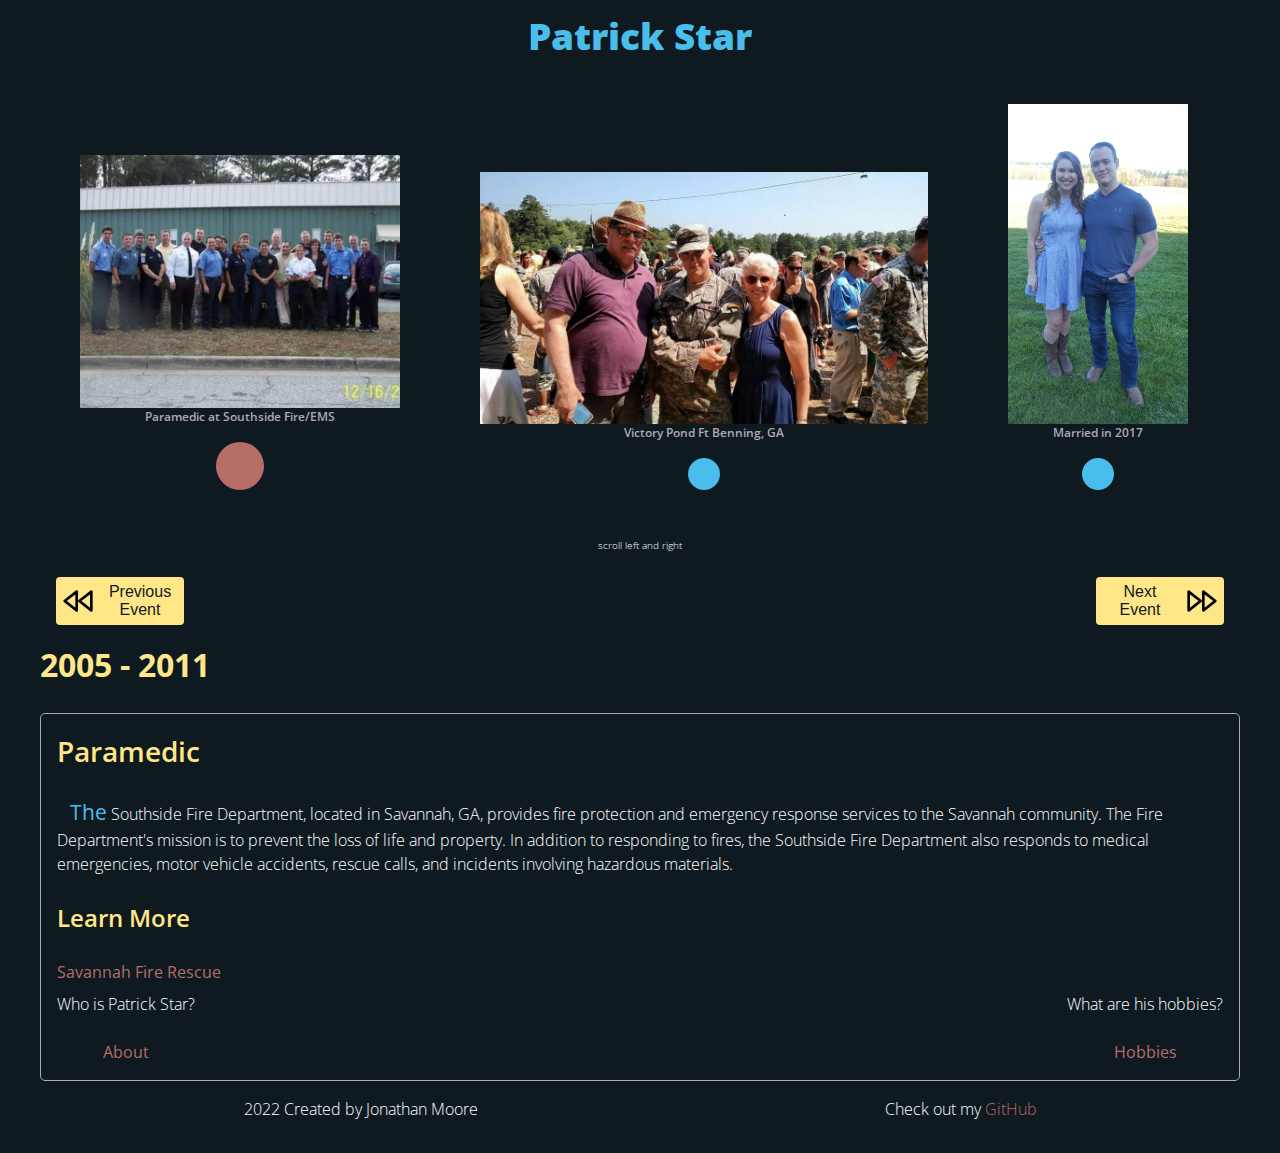
<file: index.html>
<!DOCTYPE html>
<html lang="en">

<head>
    <meta charset="UTF-8">
    <meta http-equiv="X-UA-Compatible" content="IE=edge">
    <meta name="viewport" content="width=device-width, initial-scale=1.0">
    <link rel="preconnect" href="https://fonts.googleapis.com">
    <link rel="preconnect" href="https://fonts.gstatic.com" crossorigin>
    <link rel="stylesheet" href="./index.css" />
    <link
        href="https://fonts.googleapis.com/css2?family=Open+Sans:ital,wght@0,300;0,400;0,600;0,700;0,800;1,400&display=swap"
        rel="stylesheet">
    <title>moore bioSite</title>
</head>

<body>
    <div id="container">
        <h1>Patrick Star</h1>
        <div class="Timeline-Carousel">
            <figure>
                <img class="Image-Small Timeline-img" src="./images/paramedic.jpeg">
                <p>Paramedic at Southside Fire/EMS</p>
                <img class="Timeline-Dot  Timeline-Dot-Active" src="./icons/dot-active.svg" alt="dot">
            </figure>
            <figure>
                <img class="Timeline-img" height="100px" width="300px"
                    src="./images/timeline-military-accomplishment.jpeg">
                <p>Victory Pond Ft Benning, GA</p>
                <img class="Timeline-Dot" src="./icons/dot-inactive.svg" alt="dot">
            </figure>
            <figure>
                <img class="Image-Tall Timeline-img" src="./images/time-line.jpeg">
                <p>Married in 2017</p>
                <img class="Timeline-Dot" src="./icons/dot-inactive.svg" alt="dot">
            </figure>
            <figure>
                <img class="Image-Small Timeline-img" src="./images/ranger-pod.webp">
                <p>Period of Darkness</p>
                <img class="Timeline-Dot" src="./icons/dot-inactive.svg" alt="dot">
            </figure>
            <figure>
                <img class="Image-Small Timeline-img" src="./images/pat-coding.png">
                <p>Joint Base Lewis-McChord, WA</p>
                <div class="Timeline-Dot-container">
                    <img class="Timeline-Dot" src="./icons/dot-inactive.svg" alt="dot">
                </div>
            </figure>
        </div>
        <p style="align-self: center; font-size: .64rem">scroll left and right</p>
        <div class="Timeline-Controls">
            <button id="backward" class="Timeline-Controls-Button"><img class="Timeline-Controls-Backward"
                    src="./icons/fast-forward.svg">Previous Event</button>
            <button id="forward" class="Timeline-Controls-Button">Next Event<img class="Timeline-Controls-Forward"
                    src="./icons/fast-forward.svg"></button>
        </div>
        <div id="Topic-Body">
            <div id="Timeline-Event">
                <h2>2005 - 2011</h2>
                <div class="Topic-Content">
                    <h3>Paramedic</h3>
                    <p><strong>The</strong> Southside Fire Department, located in Savannah, GA, provides fire protection
                        and emergency response services to the Savannah community. The Fire Department's mission is to
                        prevent the loss of life and property. In addition to responding to fires, the Southside Fire
                        Department also responds to medical emergencies, motor vehicle accidents, rescue calls, and
                        incidents involving hazardous materials.</p>
                    <h4>Learn More</h4>
                    <a href="https://usfiredept.com/southside-fire-ems-department-21598.html" target="_blank">Savannah
                        Fire
                        Rescue</a>
                    <div class="Nav-Links">
                        <span>
                            <p>Who is Patrick Star?</p>
                            <a href="./about.html">About</a>
                        </span>
                        <span>
                            <p>What are his hobbies?</p>
                            <a href="./hobbies.html">Hobbies</a>
                        </span>
                    </div>
                </div>
            </div>
            <div id="Timeline-Event" hidden>
                <h2>2015</h2>
                <div class="Topic-Content">
                    <h3>Graduated US Army Ranger School</h3>
                    <p><strong>Ranger</strong> School is one of the toughest training courses for which a Soldier can
                        volunteer.
                        Army Rangers are experts in leading Soldiers on difficult missions - and to do this, they need
                        rigorous
                        training. For more than two months, Ranger students train to exhaustion, pushing the limits of
                        their
                        minds and bodies.

                        The purpose of the Army's Ranger course is to prepare these Army volunteers - both officers and
                        enlisted
                        Soldiers - in combat arms related functional skills. The Rangers' primary mission is to engage
                        in
                        close
                        combat and direct-fire battles.

                        The Ranger Course was conceived during the Korean War and was known as the Ranger Training
                        Command.
                        The
                        Ranger Training Command was inactivated and became the Ranger Department, a branch of the
                        Infantry
                        School at Fort Benning, Ga., Oct. 10, 1951. Its purpose was, and still is, to develop combat
                        skills
                        of
                        selected officers and enlisted men. This requires them to perform effectively as small-unit
                        leaders
                        in a
                        realistic, tactical environment, and under mental and physical stress; approaches that are found
                        in
                        actual combat. Emphasis is placed on the development of individual combat skills and abilities
                        through
                        the application of the principles of leadership, while further developing military skills in the
                        planning and conduct of dismounted infantry, airborne, airmobile, amphibious independent squad,
                        and
                        platoon-size operations. Graduates return to their units to pass on these skills.

                        From 1954 to the early 1970's, the Army's goal, though seldom achieved, was to have one Ranger
                        qualified
                        non-commissioned officer per infantry platoon and one officer per company. In an effort to
                        better
                        achieve this goal, in 1954, the Army required all combat arms officers to become Ranger/Airborne
                        qualified.

                        The Ranger course has changed little since its inception. Until recently, it was an eight-week
                        course
                        divided into three phases: "crawl," "walk," and "run." The course is now 61 days in duration and
                        remains
                        divided into three phases: "benning," "mountain," and "florida."</p>
                    <h4>Learn More</h4>
                    <a href="https://www.army.mil/ranger/" target="_blank">Army Rangers</a>
                    <div class="Nav-Links">
                        <span>
                            <p>Who is Patrick Star?</p>
                            <a href="./about.html">About</a>
                        </span>
                        <span>
                            <p>What are his hobbies?</p>
                            <a href="./hobbies.html">Hobbies</a>
                        </span>
                    </div>
                </div>
            </div>
            <div id="Timeline-Event" hidden>
                <h2>2017</h2>
                <div class="Topic-Content">
                    <h3>Married</h3>
                    <p><strong>Shannon</strong> and Patrick met each other country dancing and hit it off. Patrick then
                        introduced Shannon to ballroom dancing. Shortly after, the two got married in a small ceremony
                        in her father's yard. They didn't have time to plan an extravagant wedding as Patrick was deploy
                        soon after.</p>
                    <div class="Nav-Links">
                        <span>
                            <p>Who is Patrick Star?</p>
                            <a href="./about.html">About</a>
                        </span>
                        <span>
                            <p>What are his hobbies?</p>
                            <a href="./hobbies.html">Hobbies</a>
                        </span>
                    </div>
                </div>
            </div>
            <div id="Timeline-Event" hidden>
                <h2>2013 - 2021</h2>
                <div class="Topic-Content">
                    <h3>Period of Darkness</h3>
                    <p><strong>75th Ranger Regiment</strong> has executed multiple deployments every year since 2001 in
                        support of the War on Terror.</p>
                    <h4>Learn More</h4>
                    <a href="https://www.soc.mil/Rangers/75thRR.html" target="_blank">75th Ranger Regiment Home</a>
                    <div class="Nav-Links">
                        <span>
                            <p>Who is Patrick Star?</p>
                            <a href="./about.html">About</a>
                        </span>
                        <span>
                            <p>What are his hobbies?</p>
                            <a href="./hobbies.html">Hobbies</a>
                        </span>
                    </div>
                </div>
            </div>
            <div id="Timeline-Event" hidden>
                <h2>2021 - Present</h2>
                <div class="Topic-Content">
                    <h3>Ranger Software Developer</h3>
                    <p><strong>Solving</strong> Ranger problems with Ranger software, Patrick has contribute to multiple
                        projects that have innovated the way Ranger conducts tactics and training. A first of his kind,
                        Patrick devotes countless hours improving accountability and readiness in the SOF community.</p>
                    <div class="Nav-Links">
                        <span>
                            <p>Who is Patrick Star?</p>
                            <a href="./about.html">About</a>
                        </span>
                        <span>
                            <p>What are his hobbies?</p>
                            <a href="./hobbies.html">Hobbies</a>
                        </span>
                    </div>
                </div>
            </div>
        </div>
        <footer class="Footer-Links">
            <p>2022 Created by Jonathan Moore</p>
            <p>
                Check out my
                <a href="https://github.com/mojo9492">GitHub</a>
            </p>
        </footer>
</body>
<script>
    let active = 0
    const figureArray = document.querySelectorAll(".Timeline-Carousel figure")
    const dotArray = document.querySelectorAll(".Timeline-Carousel img.Timeline-Dot")
    const topicArray = document.querySelectorAll("#Timeline-Event")
    const prevButton = document.querySelector("#backward")
    const nextButton = document.querySelector("#forward")
    // * grab the scrollbar 
    const setActive = (length, forwards) => {
        if (active === length - 1) {
            active = 0
        } else {
            if (forwards) {
                active++
            } else {
                active--
            }
        }
        return active
    }

    const activate = (dArray, tArray, activeIndex) => {
        dArray.forEach((d, i) => {
            if (i !== activeIndex) {
                d.classList.remove("Timeline-Dot-Active")
                d.src = "./icons/dot-inactive.svg"
            } else {
                d.classList.add("Timeline-Dot-Active")
                d.src = "./icons/dot-active.svg"
                d.scrollIntoView({
                    behavior: "smooth",
                    block: "center"
                })
            }
        })
        tArray.forEach((t, i) => {
            if (i !== activeIndex) {
                t.hidden = true
            } else {
                t.hidden = false
            }
        })
    }

    prevButton.addEventListener("click", () => {
        const prev = setActive(figureArray.length, false)
        activate(dotArray, topicArray, prev)
    })
    nextButton.addEventListener("click", () => {
        const next = setActive(figureArray.length, true)
        activate(dotArray, topicArray, next)
    })
    figureArray.forEach((f, index) => {
        f.addEventListener("click", (e) => {
            activate(dotArray, topicArray, index)
        })
    })
</script>

</html>
</file>
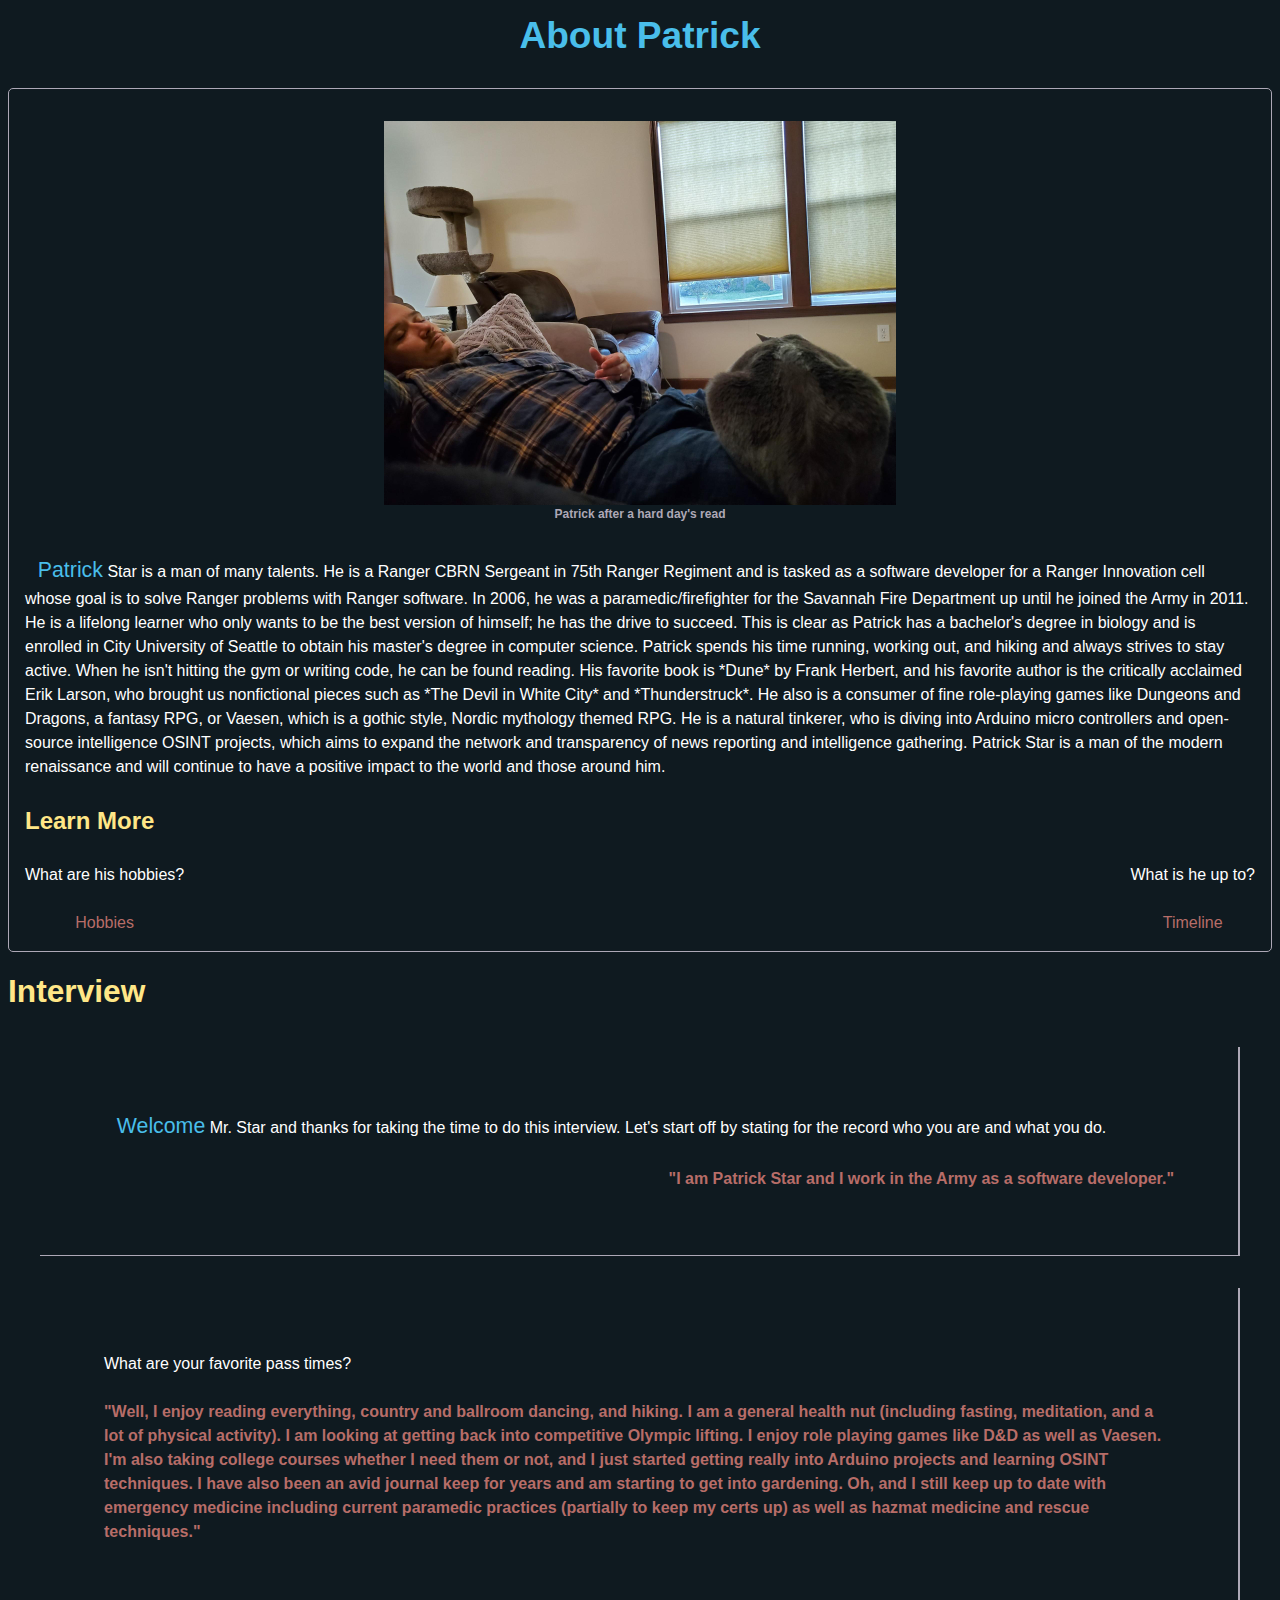
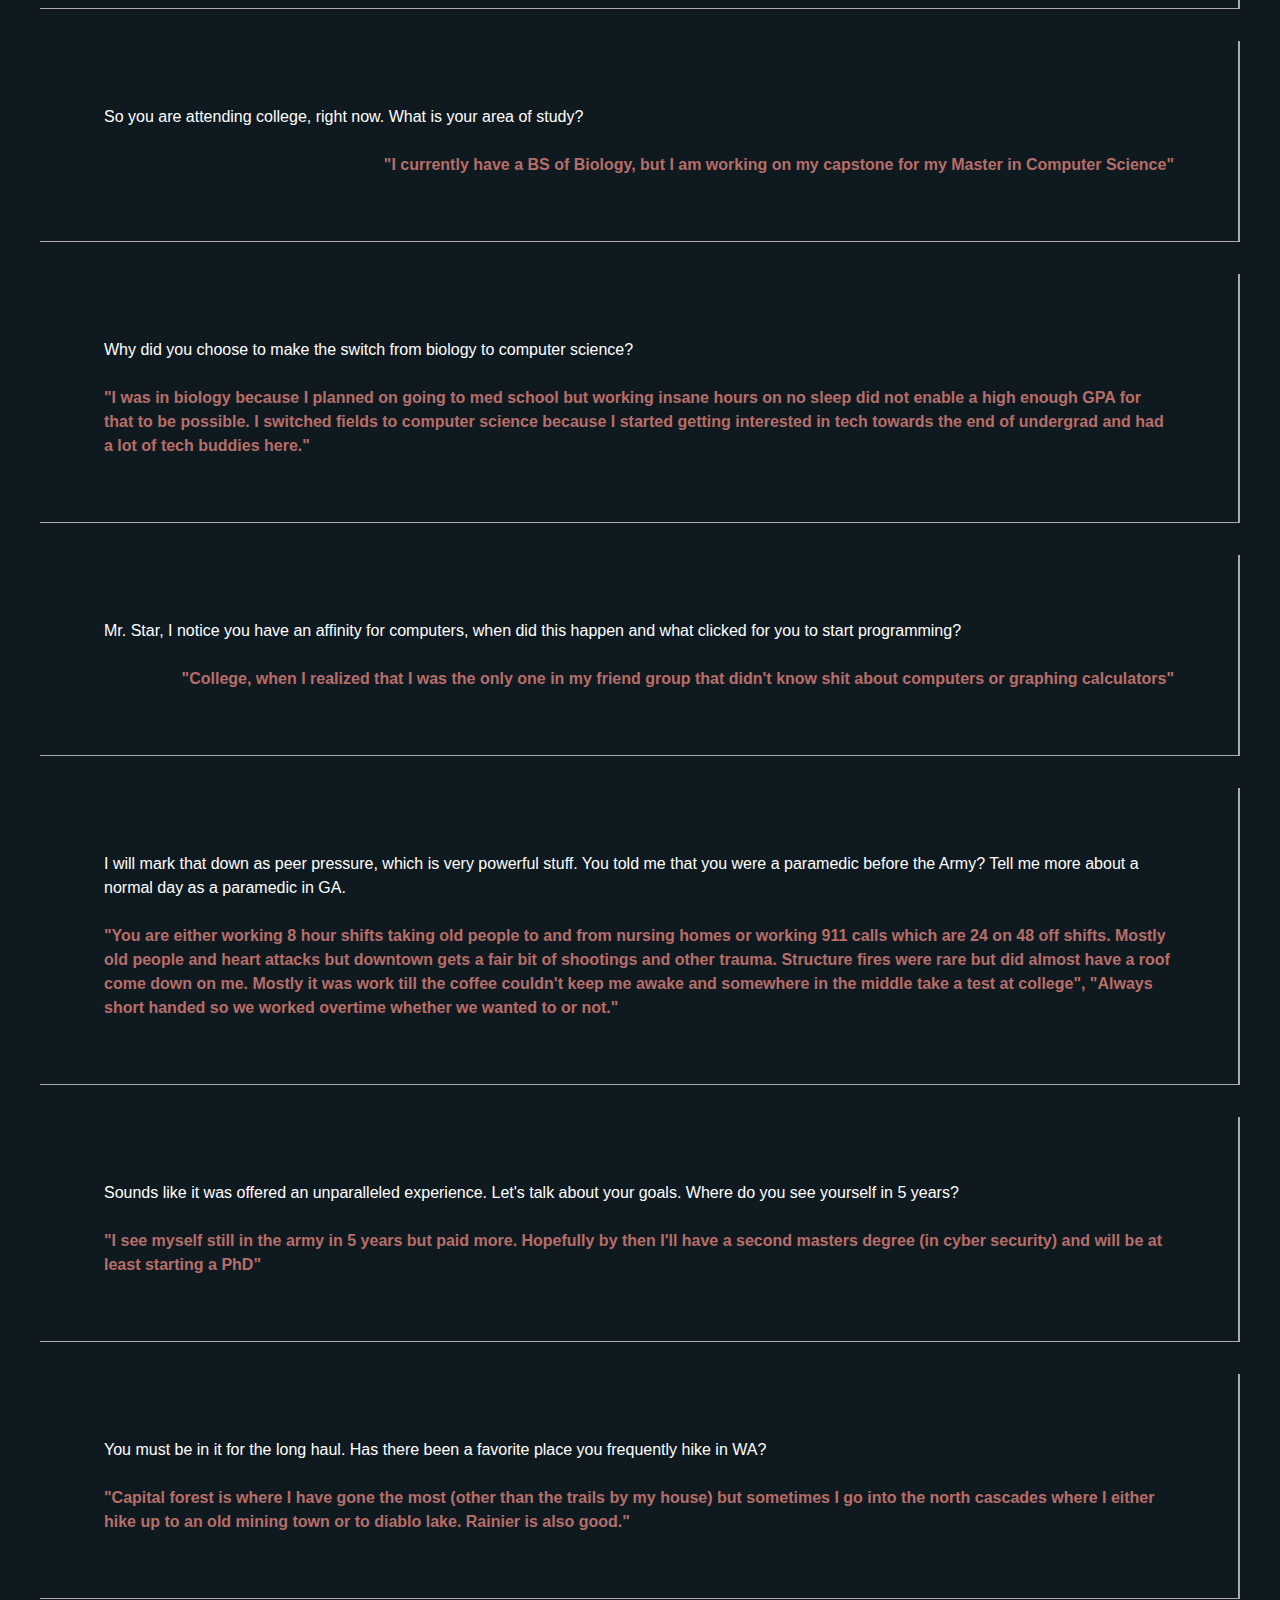
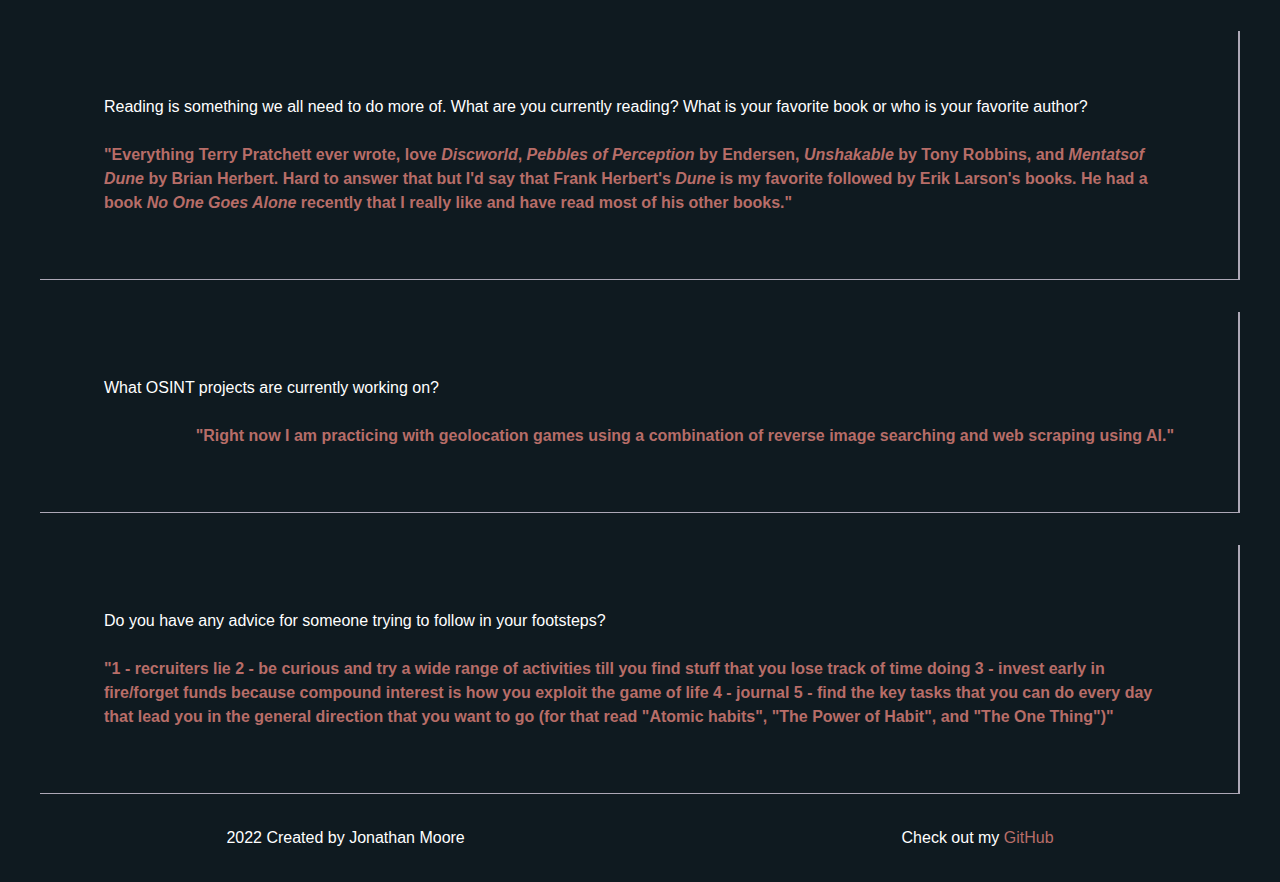
<file: about.html>
<!DOCTYPE html>
<html lang="en">

<head>
    <meta charset="UTF-8">
    <meta http-equiv="X-UA-Compatible" content="IE=edge">
    <meta name="viewport" content="width=device-width, initial-scale=1.0">
    <link rel="stylesheet" href="./index.css" />
    <title>moore bioSite</title>
</head>

<body>
    <h1>About Patrick</h1>
    <div class="Topic-Content">
        <figure>
            <img class="Image-Large" src="./images/about-portrait.jpeg" alt="Patrick Star" />
            <p>Patrick after a hard day's read</p>
        </figure>
        <article><strong>Patrick</strong> Star is a man of many talents. He is a Ranger CBRN Sergeant in 75th Ranger
            Regiment and is
            tasked as a software developer for a Ranger Innovation cell whose goal is to solve Ranger problems with
            Ranger software. In 2006, he was a paramedic/firefighter for the Savannah Fire Department up until he joined
            the Army in 2011. He is a lifelong learner who only wants to be the best version of himself; he has the
            drive to succeed. This is clear as Patrick has a bachelor's degree in biology and is enrolled in City
            University of Seattle to obtain his master's degree in computer science. Patrick spends his time running,
            working out, and hiking and always strives to stay active. When he isn't hitting the gym or writing code, he
            can be found reading. His favorite book is *Dune* by Frank Herbert, and his favorite author is the
            critically acclaimed Erik Larson, who brought us nonfictional pieces such as *The Devil in White City* and
            *Thunderstruck*. He also is a consumer of fine role-playing games like Dungeons and Dragons, a fantasy RPG,
            or Vaesen, which is a gothic style, Nordic mythology themed RPG. He is a natural tinkerer, who is diving
            into Arduino micro controllers and open-source intelligence OSINT projects, which aims to expand the network
            and transparency of news reporting and intelligence gathering. Patrick Star is a man of the modern
            renaissance and will continue to have a positive impact to the world and those around him.</article>
        <h4>Learn More</h4>
        <div class="Nav-Links">
            <span>
                <p>What are his hobbies?</p>
                <a href="./hobbies.html">Hobbies</a>
            </span>
            <span>
                <p>What is he up to?</p>
                <a href="./index.html">Timeline</a>
            </span>
        </div>
    </div>
    <div class="About-Interview">
        <h2>Interview</h2>
        <div class="About-Interview-Block">
            <p><strong>Welcome</strong> Mr. Star and thanks for taking the time to do this interview. Let's start off by
                stating for the
                record who you are and what you do.
            </p>
            <quote>"I am Patrick Star and I work in the Army as a software developer."</quote>
        </div>

        <div class="About-Interview-Block">
            <p>
                What are your favorite pass times?
            </p>
            <quote>
                "Well, I enjoy reading everything, country and ballroom dancing, and hiking. I am a general health nut
                (including fasting, meditation, and a lot of physical activity). I am looking at getting back into
                competitive
                Olympic lifting. I enjoy role playing games like D&D as well as Vaesen. I'm also taking college courses
                whether
                I need them or not, and I just started getting really into Arduino projects and learning OSINT
                techniques. I
                have also been an avid journal keep for years and am starting to get into gardening. Oh, and I still
                keep up
                to
                date with emergency medicine including current paramedic practices (partially to keep my certs up) as
                well
                as
                hazmat medicine and rescue techniques."
            </quote>
        </div>
        <div class="About-Interview-Block">
            <p>
                So you are attending college, right now. What is your area of study?
            </p>
            <quote>
                "I currently have a BS of Biology, but I am working on my capstone for my Master in Computer Science"
            </quote>
        </div>
        <div class="About-Interview-Block">
            <p>
                Why did you choose to make the switch from biology to computer science?
            </p>
            <quote>
                "I was in biology because I planned on going to med school but working insane hours on no sleep did not
                enable a
                high enough GPA for that to be possible. I switched fields to computer science because I started getting
                interested in tech towards the end of undergrad and had a lot of tech buddies here."

            </quote>
        </div>

        <div class="About-Interview-Block">
            <p>
                Mr. Star, I notice you have an affinity for computers, when did this happen and what clicked for you
                to
                start programming?
            </p>
            <quote>
                "College, when I realized that I was the only one in my friend group that didn't know shit about
                computers
                or
                graphing calculators"
            </quote>
        </div>

        <div class="About-Interview-Block">
            <p>
                I will mark that down as peer pressure, which is very powerful stuff. You told me that you were a
                paramedic before the Army? Tell me more about a normal day as a paramedic in GA.
            </p>
            <quote>
                "You are either working 8 hour shifts taking old people to and from nursing homes or working 911 calls
                which
                are
                24 on 48 off shifts. Mostly old people and heart attacks but downtown gets a fair bit of shootings and
                other
                trauma. Structure fires were rare but did almost have a roof come down on me. Mostly it was work till
                the
                coffee
                couldn't keep me awake and somewhere in the middle take a test at college", "Always short handed so we
                worked
                overtime whether we wanted to or not."
            </quote>
        </div>

        <div class="About-Interview-Block">
            <p>
                Sounds like it was offered an unparalleled experience. Let's talk about your goals. Where do you see
                yourself in 5 years?
            </p>
            <quote>
                "I see myself still in the army in 5 years but paid more. Hopefully by then I'll have a second masters
                degree
                (in cyber security) and will be at least starting a PhD"
            </quote>
        </div>

        <div class="About-Interview-Block">
            <p>
                You must be in it for the long haul. Has there been a favorite place you frequently hike in WA?
            </p>

            <quote>
                "Capital forest is where I have gone the most (other than the trails by my house) but sometimes I go
                into
                the
                north cascades where I either hike up to an old mining town or to diablo lake. Rainier is also good."
            </quote>
        </div>
        <div class="About-Interview-Block">
            <p>
                Reading is something we all need to do more of. What are you currently reading? What is your favorite
                book
                or who is your favorite author?
            </p>

            <quote>
                "Everything Terry Pratchett ever wrote, love <i>Discworld</i>, <i>Pebbles of Perception</i> by Endersen,
                <i>Unshakable</i> by Tony Robbins, and <i>Mentatsof Dune</i> by Brian Herbert. Hard to answer that but
                I'd say that Frank
                Herbert's <i>Dune</i> is my favorite followed by Erik Larson's books. He had a book <i>No One Goes
                    Alone</i> recently that I really
                like and have read most of his other books."
            </quote>
        </div>

        <div class="About-Interview-Block">
            <p>
                What OSINT projects are currently working on?
            </p>
            <quote>
                "Right now I am practicing with geolocation games using a combination of reverse image searching and web
                scraping using AI."
            </quote>
        </div>
        <div class="About-Interview-Block">
            <p>Do you have any advice for someone trying to follow in your footsteps?</p>
            <quote>
                "1 - recruiters lie
                2 - be curious and try a wide range of activities till you find stuff that you lose track of time doing
                3 - invest early in fire/forget funds because compound interest is how you exploit the game of life
                4 - journal
                5 - find the key tasks that you can do every day that lead you in the general direction that you want to
                go
                (for
                that read "Atomic habits", "The Power of Habit", and "The One Thing")"
            </quote>
        </div>
        </p>
    </div>
    <footer class="Footer-Links">
        <p>2022 Created by Jonathan Moore</p>
        <p>
            Check out my
            <a href="https://github.com/mojo9492">GitHub</a>
        </p>
    </footer>
</body>

</html>
</file>
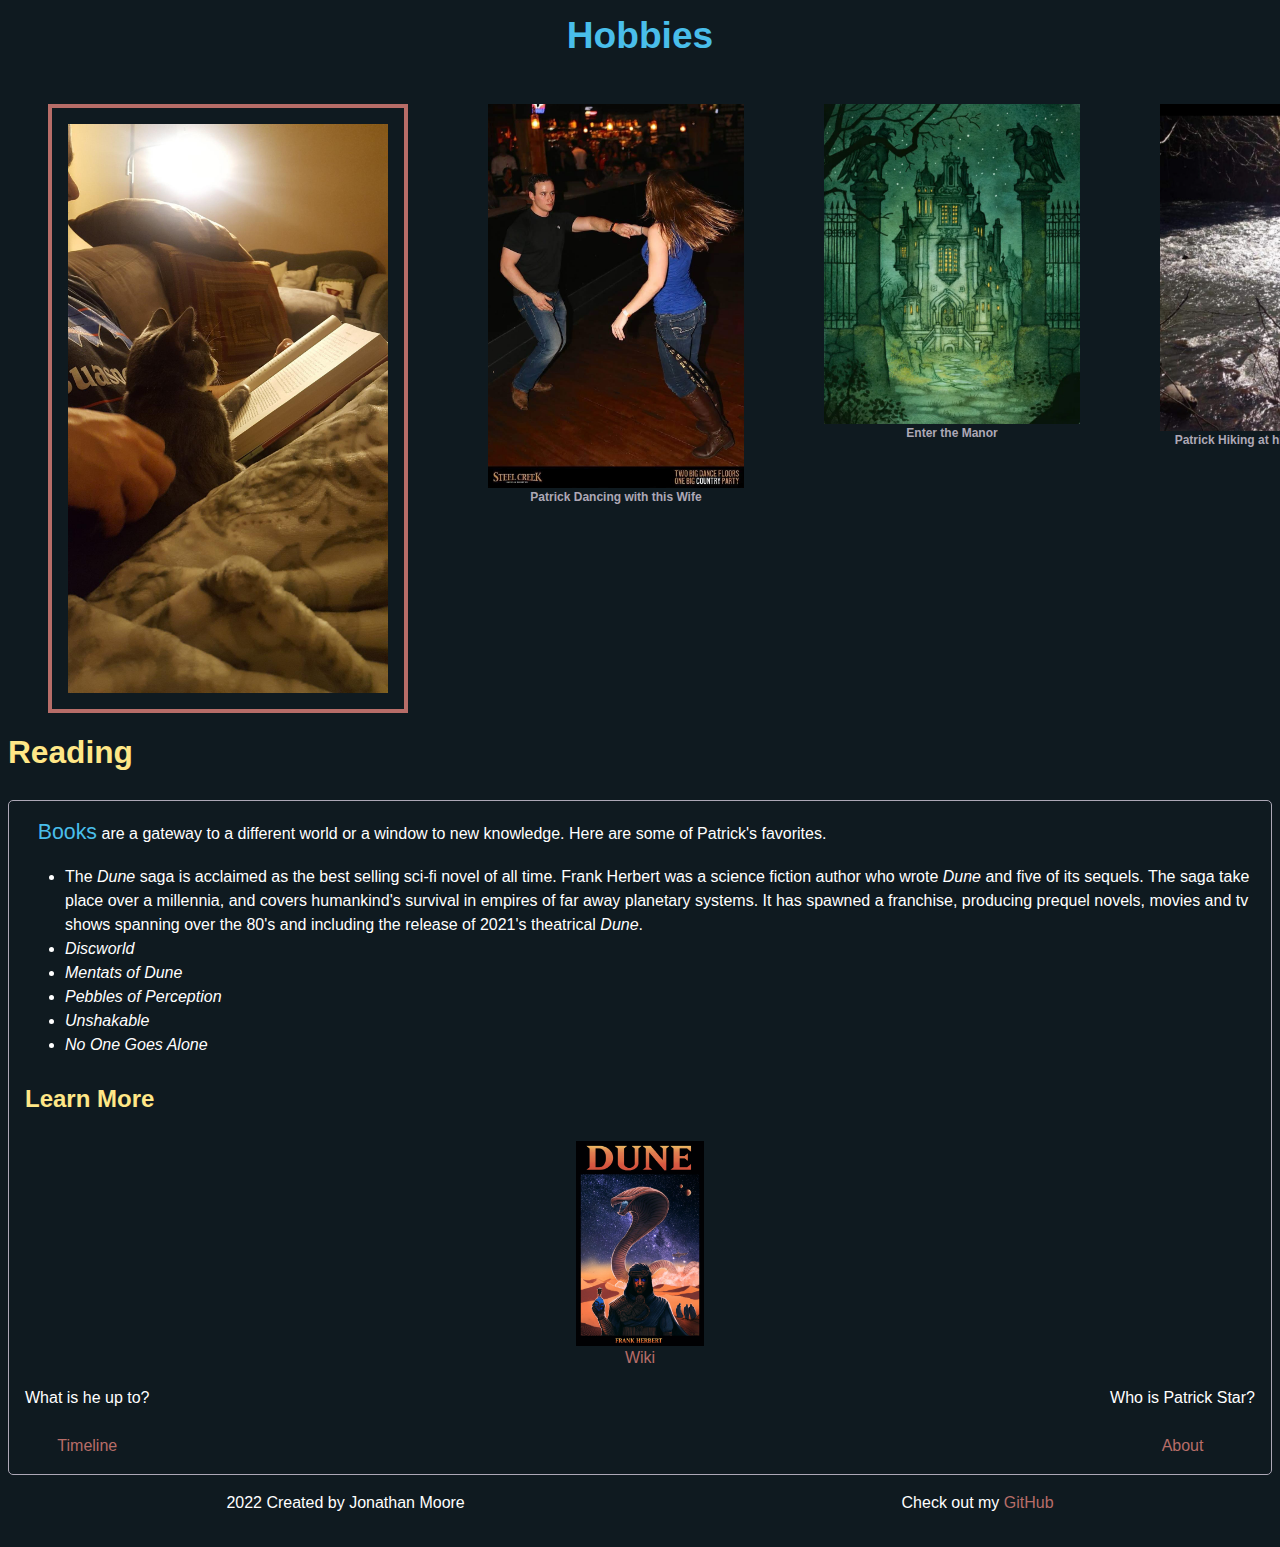
<file: hobbies.html>
<!DOCTYPE html>
<html lang="en">

<head>
    <meta charset="UTF-8">
    <meta http-equiv="X-UA-Compatible" content="IE=edge">
    <meta name="viewport" content="width=device-width, initial-scale=1.0">
    <link rel="stylesheet" href="./index.css" />
    <title>moore bioSite</title>
</head>

<body>
    <h1>Hobbies</h1>
    <div class="Hobbies-Image-Display">
        <figure class="Hobby Hobby-Active">
            <img src="./images/hobbies-reading.jpeg" alt="hobbies" />
        </figure>
        <figure class="Hobby">
            <img src="./images/hobbies-dancing.jpeg" alt="">
            <p>Patrick Dancing with this Wife</p>
        </figure>
        <figure class="Hobby">
            <img src="./images/hobbies-vaesen-manor.webp" alt="">
            <p>Enter the Manor</p>
        </figure>
        <figure class="Hobby">
            <img src="./images/hobbies-hiking 1.png" alt="">
            <p>Patrick Hiking at his favorite spot in WA</p>
        </figure>
    </div>
    <div id="Hobby">
        <h2>Reading</h2>
        <div class="Topic-Content">
            <div class="Hobbies-Description">
                <article>
                    <strong>Books</strong> are a gateway to a different world or a window to new knowledge. Here are
                    some of Patrick's favorites.
                    <ul>
                        <li>The <i>Dune</i> saga is acclaimed
                            as the best selling sci-fi novel of all time. Frank Herbert was a science fiction author who
                            wrote <i>Dune</i> and five of its sequels. The saga take place over a millennia, and covers
                            humankind's survival in empires of far away planetary systems. It has spawned a franchise,
                            producing prequel novels, movies and tv shows spanning over the 80's and including the
                            release of 2021's theatrical <i>Dune</i>.
                        </li>
                        <li><i>Discworld</i></li>
                        <li><i>Mentats of Dune</i></li>
                        <li><i>Pebbles of Perception</i></li>
                        <li><i>Unshakable</i></li>
                        <li><i>No One Goes Alone</i></li>
                    </ul>
                </article>
                <h4>Learn More</h4>
                <figure>
                    <img class="Image-Extra-Small" src="./images/dune_fan_cover_by_wlouisdesign_dd2xzbt-fullview.jpg">
                    <a href="https://en.wikipedia.org/wiki/Dune_(novel)" target="_blank">Wiki</a>
                </figure>
                <div class="Nav-Links">
                    <span>
                        <p>What is he up to?</p>
                        <a href="./index.html">Timeline</a>
                    </span>
                    <span>
                        <p>Who is Patrick Star?</p>
                        <a href="./about.html">About</a>
                    </span>
                </div>
            </div>
        </div>
    </div>
    <div id="Hobby" hidden>
        <h2>Dancing</h2>
        <div class="Topic-Content">
            <div class="Hobbies-Description">
                <article>
                    <strong>Ballroom</strong> is divided into many types. There is the American style, which includes
                    the Rhythm and Smooth styles, and the International Style, which in familiarized through latin
                    dances such as Salsa and Tango, and even the german style like the waltz. Ballroom dance is so
                    popular that events around the globe host competitions, and tv shows broadcast them on prime-time
                    TV.
                </article>
                <h4>Learn More</h4>
                <a href="https://blog.dancevision.com/what-is-ballroom-dance" target="_blank">Dance</a>
                <div class="Nav-Links">
                    <span>
                        <p>What is he up to?</p>
                        <a href="./index.html">Timeline</a>
                    </span>
                    <span>
                        <p>Who is Patrick Star?</p>
                        <a href="./about.html">About</a>
                    </span>
                </div>
            </div>
        </div>
    </div>
    <div id="Hobby" hidden>
        <h2>Vaesen</h2>
        <div class="Topic-Content">
            <div class="Hobbies-Description">
                <article>
                    <strong>A</strong> game of nordic horror roleplaying that is based off a talented Swedish
                    illustrator
                    and author Johan Egerkrans. The theme is centered around Nordic folklore and myths from Scandinavia.
                    The
                    game pits players, who have the magical ability to see creatures called Vaesen, which are invisible
                    to
                    everyone else. The player's character is from a collective call the Society, whose members are
                    deployed
                    in to handle these creatures when they cause chaos. A character has four attributes and twelve
                    skills
                    that make up the character's stats. When player's perform actions, they roll a dice to determine the
                    outcome. The gameplay loop is like so: discover the Vaesen through clues, determine how to defeat
                    the
                    Vaesen and then perform the ritual to drive the creature away.
                </article>
                <h4>Learn More</h4>
                <a href="https://www.tabletopgaming.co.uk/features/how-to-play-vaesen/">Table Top Gaming</a>
                <div class="Nav-Links">
                    <span>
                        <p>What is he up to?</p>
                        <a href="./index.html">Timeline</a>
                    </span>
                    <span>
                        <p>Who is Patrick Star?</p>
                        <a href="./about.html">About</a>
                    </span>
                </div>
            </div>
        </div>
    </div>
    <div id="Hobby" hidden>
        <h2>Hiking</h2>
        <div class="Topic-Content">
            <div class="Hobbies-Description">
                <article>
                    <strong>"I</strong> don't like either the word or the thing. People ought to saunter in the
                    mountains — not hike! Do you know the origin of that word 'saunter?' It's a beautiful word. Away
                    back in the Middle Ages people used to go on pilgrimages to the Holy Land, and when people in the
                    villages through which they passed asked where they were going, they would reply, 'A la sainte
                    terre,' 'To the Holy Land.' And so they became known as sainte-terre-ers or saunterers. Now these
                    mountains are our Holy Land, and we ought to saunter through them reverently, not 'hike' through
                    them." - John Muir
                </article>
                <h4>Learn More</h4>
                <div class="Nav-Links">
                    <span>
                        <p>What is he up to?</p>
                        <a href="./index.html">Timeline</a>
                    </span>
                    <span>
                        <p>Who is Patrick Star?</p>
                        <a href="./about.html">About</a>
                    </span>
                </div>
            </div>
        </div>
    </div>
    <footer class="Footer-Links">
        <p>2022 Created by Jonathan Moore</p>
        <p>
            Check out my
            <a href="https://github.com/mojo9492">GitHub</a>
        </p>
    </footer>
</body>
<script>
    let active = 0
    const figuresArray = document.querySelectorAll('.Hobbies-Image-Display figure')
    const hobbyArray = document.querySelectorAll("#Hobby")
    const setActive = (length, forwards) => {
        if (active === length - 1) {
            active = 0
        } else {
            if (forwards) {
                active++
            } else {
                active--
            }
        }
        return active
    }
    const activate = (iArray, hArray, activeIndex) => {
        iArray.forEach((i, index) => {
            if (index === activeIndex) {
                i.classList.add("Hobby-Active")
            } else {
                i.classList.remove("Hobby-Active")
            }
        })
        hArray.forEach((t, i) => {
            if (i !== activeIndex) {
                t.hidden = true
            } else {
                t.hidden = false
            }
        })
    }

    figuresArray.forEach((f, i) => {
        f.addEventListener("click", () => {
            activate(figuresArray, hobbyArray, i)
        })
    })
</script>

</html>
</file>
<file: index.css>
:root {
    --background: #0f1a20;
    --primary: #49beea;
    --secondary: #ffe787;
    --tertiary: #ada8b6;
    --accent: #b76d68;
    --font-color: #fff;
    --font-family: 'Open Sans', sans-serif;
    --font-light: 300;
    --font-medium: 400;
    --font-semi-bold: 600;
    --font-bold: 700;
    --font-extra-bold: 800;
    --font-size-base: 1rem;
    --font-size-small: 0.75rem;
    --font-size-h1: 2.32rem;
    --font-size-h2: 1.98rem;
    --font-size-h3: 1.75rem;
    --font-size-h4: 1.5rem;
}

body {
    background: var(--background);
    font-family: var(--font-family);
    font-size: var(--font-size-base);
    line-height: 1.5;
}

#container {
    display: flex;
    flex-flow: column nowrap;
    align-content: center;
    max-width: 1200px;
    margin: 0 auto;
    padding: 0 1rem;
}

h1 {
    color: var(--primary);
    font-size: var(--font-size-h1);
    font-weight: var(--font-extra-bold);
    text-align: center;
    margin: 0 0 1.5rem;
}

h2 {
    color: var(--secondary);
    font-size: var(--font-size-h2);
    font-weight: var(--font-bold);
    margin: 0 0 1.5rem;
}

h3 {
    color: var(--secondary);
    font-size: var(--font-size-h3);
    font-weight: var(--font-semi-bold);
    margin: 0 0 1.5rem;
}

h4 {
    color: var(--secondary);
    font-size: var(--font-size-h4);
    font-weight: var(--font-semi-bold);
    margin: 0 0 1.5rem;
}

strong {
    color: var(--primary);
    font-weight: var(--font-medium);
    font-size: 1.333rem;
    padding-left: 0.8rem;
}

p,
article {
    color: var(--font-color);
    font-size: var(--font-size-base);
    font-weight: var(--font-light);
    margin: 0 0 1.5rem;
}

a {
    color: var(--accent);
    text-decoration: none;
}

a:visited {
    text-decoration: underline;
}

figure {
    display: flex;
    flex-flow: column nowrap;
    place-items: center;
}

figure>p {
    color: var(--tertiary);
    font-size: var(--font-size-small);
    font-weight: var(--font-semi-bold);
    margin: 0 0 1rem;
}

img {
    height: auto;
    width: 28em;
}

::-webkit-scrollbar {
    width: 1em;
    height: 1em;
}

::-webkit-scrollbar-track-piece:horizontal {
    opacity: 0;
    background-color: var(--primary);
}

::-webkit-scrollbar-thumb:horizontal {
    height: 1em;
    background-color: var(--primary);
}

.About-Interview-Block {
    display: flex;
    border-right: 2px solid var(--tertiary);
    border-bottom: 1px solid var(--tertiary);
    flex-flow: column nowrap;
    margin-bottom: 4rem;
    margin: 2em;
    padding: 4em;
}

.About-Interview quote {
    font-weight: var(--font-semi-bold);
    color: var(--accent);
    align-self: flex-end;
}

.Nav-Links {
    display: flex;
    flex-flow: row nowrap;
    justify-content: space-between;
    margin-top: .5em;
    text-align: center;
}

.Image-Extra-Small {
    height: auto;
    width: 8em;
}

.Image-Small {
    height: auto;
    width: 20em;
}

.Image-Large {
    height: auto;
    width: 32em;
}

.Image-Tall {
    height: 20em;
    width: auto;
}

.Image-Active {
    border: 1px solid var(--accent);
}

.Timeline-Dot-Container {
    display: flex;
    flex-flow: row nowrap;
    justify-content: space-around;
    position: relative;
    left: 0;
    top: 34.5em;
}

.Timeline-Dot {
    height: 2em;
    width: 2em;
}

.Timeline-Dot-Active {
    height: 3em;
    width: 3em;
    z-index: 3;
}

.Topic-Content {
    border: 1px solid var(--tertiary);
    border-radius: 5px;
    padding: 1rem;
    margin-bottom: 1rem;
}


.Timeline-Controls {
    display: flex;
    flex-flow: row nowrap;
    justify-content: space-between;
    align-items: center;
    margin: 0 1rem 1rem;
    /* position: relative;
    left: 0;
    top: 64em; */
}

.Timeline-Controls-Button {
    display: flex;
    place-items: center;
    background: var(--secondary);
    color: var(--background);
    border: none;
    border-radius: .25em;
    height: 3em;
    width: 8em;
    font-size: var(--font-medium);
}


.Timeline-Controls-Backward {
    transform: rotate(180deg);
    height: 2em;
    width: 2em;
    margin-right: .5em;
}

.Timeline-Controls-Forward {
    height: 2em;
    width: 2em;
    margin-left: .5em;
}

.Timeline-Carousel {
    display: flex;
    flex-flow: row nowrap;
    justify-content: flex-start;
    align-items: flex-end;
    margin: 0 0 1.5rem;
    width: 100%;
    align-self: flex-end;
    overflow: auto;
    white-space: nowrap;
    margin-bottom: 2em;
}

.Hobbies-Image-Display {
    display: flex;
    flex-flow: row nowrap;
    justify-content: space-between;
}

.Hobby img {
    height: auto;
    width: 16em;
}

.Hobby-Active img {
    height: auto;
    width: 20em;
    border: 4px solid var(--accent);
    padding: 1em;
}

.Footer-Links {
    display: flex;
    flex-flow: row wrap;
    place-content: space-around;
    position: relative;
    bottom: 0;
}
</file>
